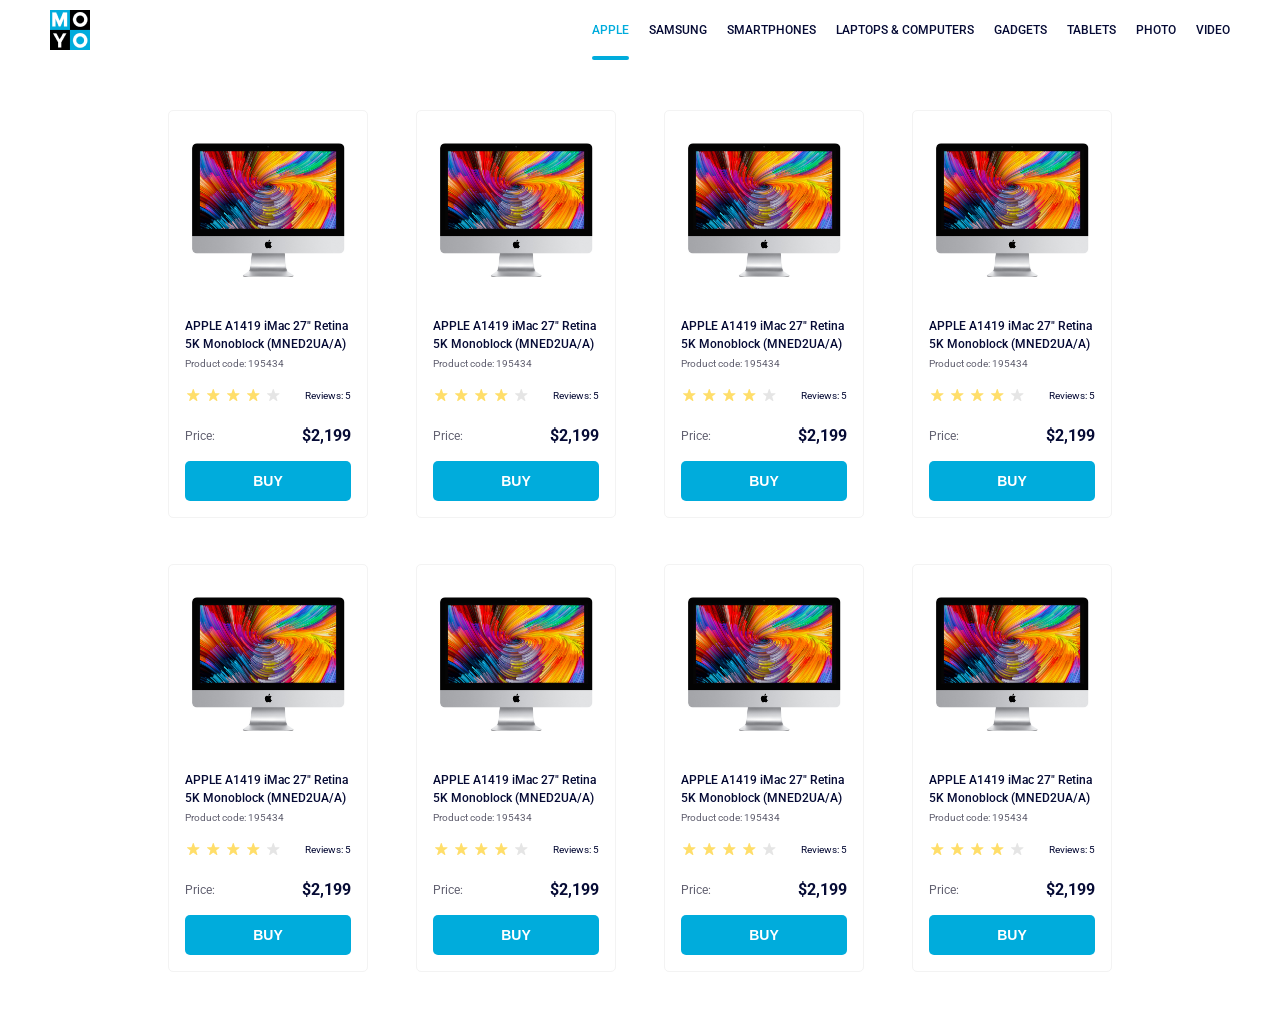
<file: index.html>
<!doctype html><html lang="en"><head><meta charset="utf-8"><meta name="viewport" content="width=device-width, initial-scale=1.0"><title>Catalog</title><link rel="preconnect" href="https://fonts.gstatic.com"><link href="https://fonts.googleapis.com/css2?family=Roboto:wght@400;500;700&display=swap" rel="stylesheet"><link rel="stylesheet" href="index.098aef63.css"></head><body> <header class="header"> <a href="#" class="header__logo"> <img src="logo.eddae0ff.png" alt="Moyo - Online Electronics Store"> </a> <nav class="nav"> <ul class="nav__list"> <li class="nav__item"> <a href="#" class="is-active nav__link nav__link--is-active"> Apple </a> </li> <li class="nav__item"> <a href="#" class="nav__link"> Samsung </a> </li> <li class="nav__item"> <a href="#" class="nav__link"> Smartphones </a> </li> <li class="nav__item"> <a href="#" class="nav__link" data-qa="nav-hover"> Laptops & Computers </a> </li> <li class="nav__item"> <a href="#" class="nav__link"> Gadgets </a> </li> <li class="nav__item"> <a href="#" class="nav__link"> Tablets </a> </li> <li class="nav__item"> <a href="#" class="nav__link"> Photo </a> </li> <li class="nav__item"> <a href="#" class="nav__link"> Video </a> </li> </ul> </nav> </header> <main class="main"> <section class="product-card" data-qa="card"> <img src="imac.202c52ff.jpeg" alt="iMac" class="product-card__img"> <div class="product-card__name"> <h1>APPLE A1419 iMac 27" Retina 5K Monoblock (MNED2UA/A)</h1> <p>Product code: 195434</p> </div> <div class="product-card__reviews"> <div class="stars stars--4"> <span class="stars__star"></span> <span class="stars__star"></span> <span class="stars__star"></span> <span class="stars__star"></span> <span class="stars__star"></span> </div> <p>Reviews: 5</p> </div> <div class="product-card__price"> <p>Price:</p> <p>$2,199</p> </div> <button class="product-card__button" data-qa="card-hover"> Buy </button> </section> <section class="product-card"> <img src="imac.202c52ff.jpeg" alt="iMac" class="product-card__img"> <div class="product-card__name"> <h1>APPLE A1419 iMac 27" Retina 5K Monoblock (MNED2UA/A)</h1> <p>Product code: 195434</p> </div> <div class="product-card__reviews"> <div class="stars stars--4"> <span class="stars__star"></span> <span class="stars__star"></span> <span class="stars__star"></span> <span class="stars__star"></span> <span class="stars__star"></span> </div> <p>Reviews: 5</p> </div> <div class="product-card__price"> <p>Price:</p> <p>$2,199</p> </div> <button class="product-card__button">Buy</button> </section> <section class="product-card"> <img src="imac.202c52ff.jpeg" alt="iMac" class="product-card__img"> <div class="product-card__name"> <h1>APPLE A1419 iMac 27" Retina 5K Monoblock (MNED2UA/A)</h1> <p>Product code: 195434</p> </div> <div class="product-card__reviews"> <div class="stars stars--4"> <span class="stars__star"></span> <span class="stars__star"></span> <span class="stars__star"></span> <span class="stars__star"></span> <span class="stars__star"></span> </div> <p>Reviews: 5</p> </div> <div class="product-card__price"> <p>Price:</p> <p>$2,199</p> </div> <button class="product-card__button">Buy</button> </section> <section class="product-card"> <img src="imac.202c52ff.jpeg" alt="iMac" class="product-card__img"> <div class="product-card__name"> <h1>APPLE A1419 iMac 27" Retina 5K Monoblock (MNED2UA/A)</h1> <p>Product code: 195434</p> </div> <div class="product-card__reviews"> <div class="stars stars--4"> <span class="stars__star"></span> <span class="stars__star"></span> <span class="stars__star"></span> <span class="stars__star"></span> <span class="stars__star"></span> </div> <p>Reviews: 5</p> </div> <div class="product-card__price"> <p>Price:</p> <p>$2,199</p> </div> <button class="product-card__button">Buy</button> </section> <section class="product-card"> <img src="imac.202c52ff.jpeg" alt="iMac" class="product-card__img"> <div class="product-card__name"> <h1>APPLE A1419 iMac 27" Retina 5K Monoblock (MNED2UA/A)</h1> <p>Product code: 195434</p> </div> <div class="product-card__reviews"> <div class="stars stars--4"> <span class="stars__star"></span> <span class="stars__star"></span> <span class="stars__star"></span> <span class="stars__star"></span> <span class="stars__star"></span> </div> <p>Reviews: 5</p> </div> <div class="product-card__price"> <p>Price:</p> <p>$2,199</p> </div> <button class="product-card__button">Buy</button> </section> <section class="product-card"> <img src="imac.202c52ff.jpeg" alt="iMac" class="product-card__img"> <div class="product-card__name"> <h1>APPLE A1419 iMac 27" Retina 5K Monoblock (MNED2UA/A)</h1> <p>Product code: 195434</p> </div> <div class="product-card__reviews"> <div class="stars stars--4"> <span class="stars__star"></span> <span class="stars__star"></span> <span class="stars__star"></span> <span class="stars__star"></span> <span class="stars__star"></span> </div> <p>Reviews: 5</p> </div> <div class="product-card__price"> <p>Price:</p> <p>$2,199</p> </div> <button class="product-card__button">Buy</button> </section> <section class="product-card"> <img src="imac.202c52ff.jpeg" alt="iMac" class="product-card__img"> <div class="product-card__name"> <h1>APPLE A1419 iMac 27" Retina 5K Monoblock (MNED2UA/A)</h1> <p>Product code: 195434</p> </div> <div class="product-card__reviews"> <div class="stars stars--4"> <span class="stars__star"></span> <span class="stars__star"></span> <span class="stars__star"></span> <span class="stars__star"></span> <span class="stars__star"></span> </div> <p>Reviews: 5</p> </div> <div class="product-card__price"> <p>Price:</p> <p>$2,199</p> </div> <button class="product-card__button">Buy</button> </section> <section class="product-card"> <img src="imac.202c52ff.jpeg" alt="iMac" class="product-card__img"> <div class="product-card__name"> <h1>APPLE A1419 iMac 27" Retina 5K Monoblock (MNED2UA/A)</h1> <p>Product code: 195434</p> </div> <div class="product-card__reviews"> <div class="stars stars--4"> <span class="stars__star"></span> <span class="stars__star"></span> <span class="stars__star"></span> <span class="stars__star"></span> <span class="stars__star"></span> </div> <p>Reviews: 5</p> </div> <div class="product-card__price"> <p>Price:</p> <p>$2,199</p> </div> <button class="product-card__button">Buy</button> </section> </main> </body></html>
</file>
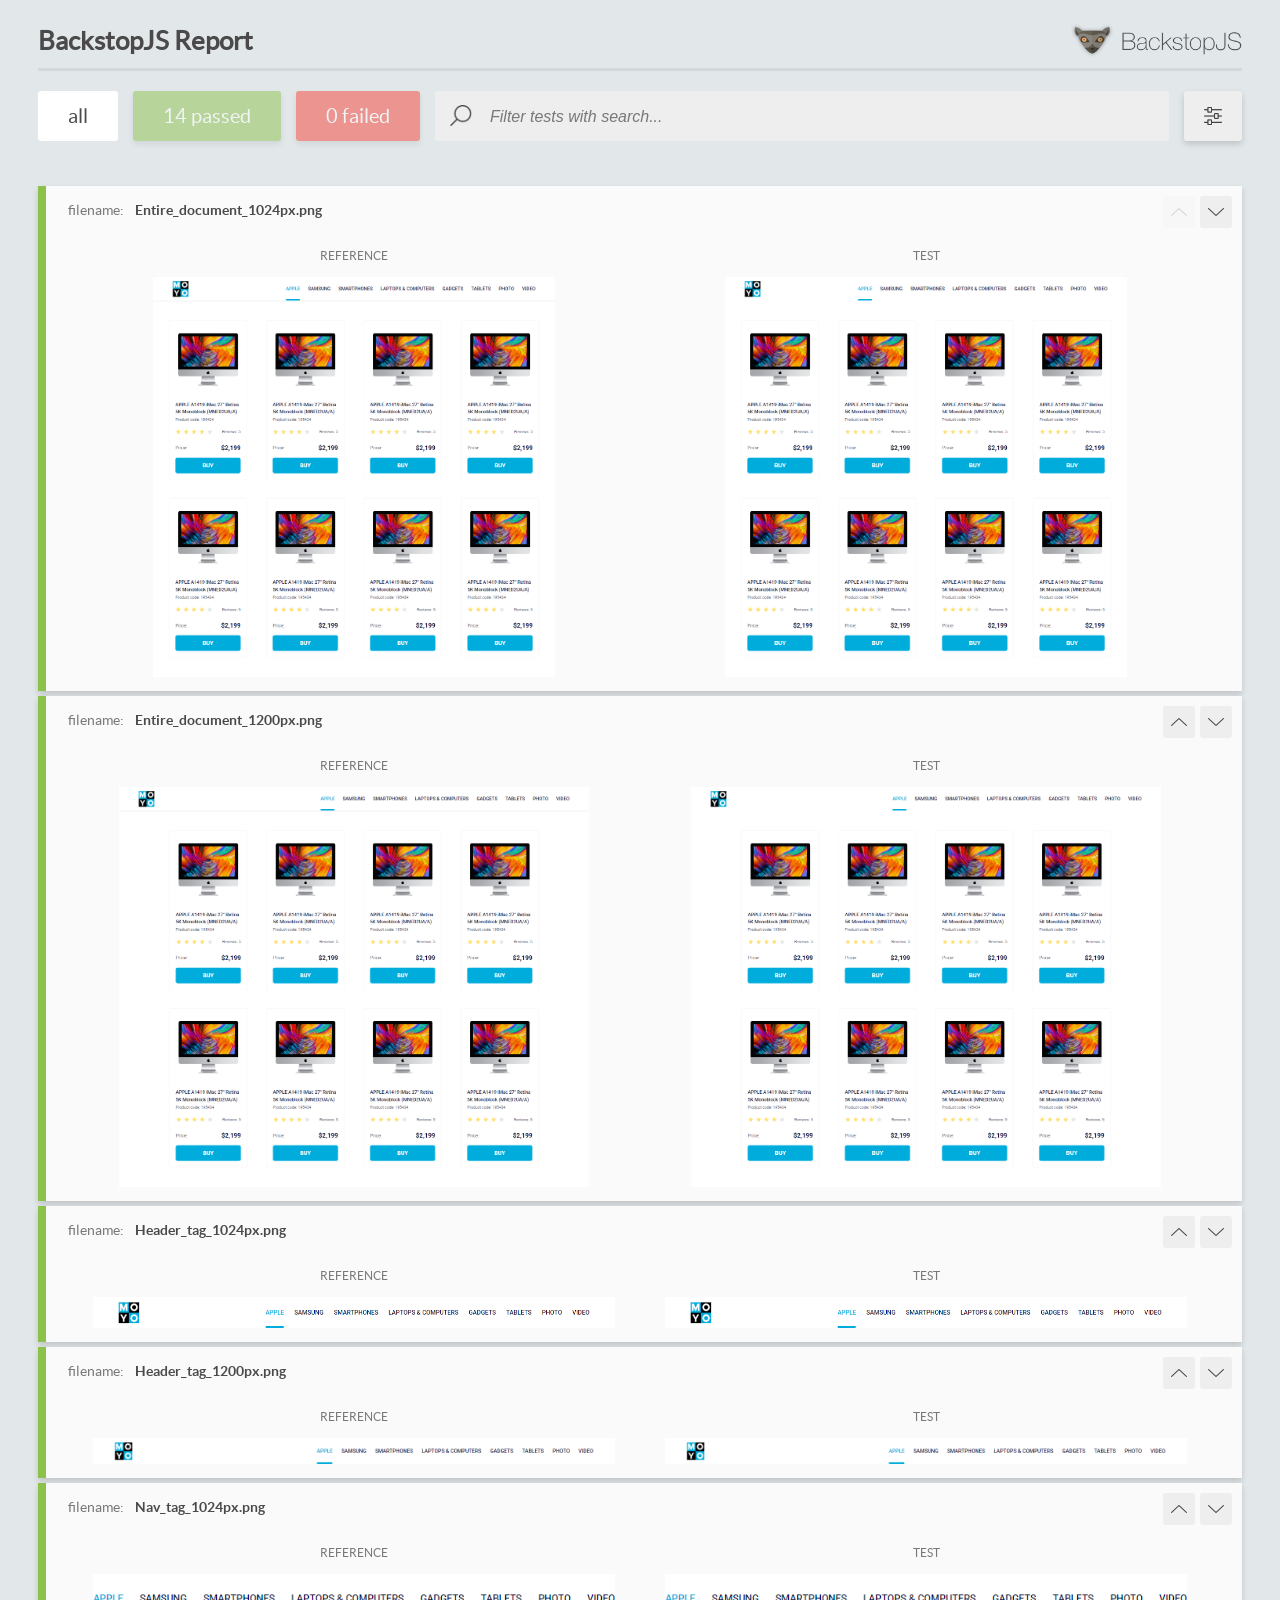
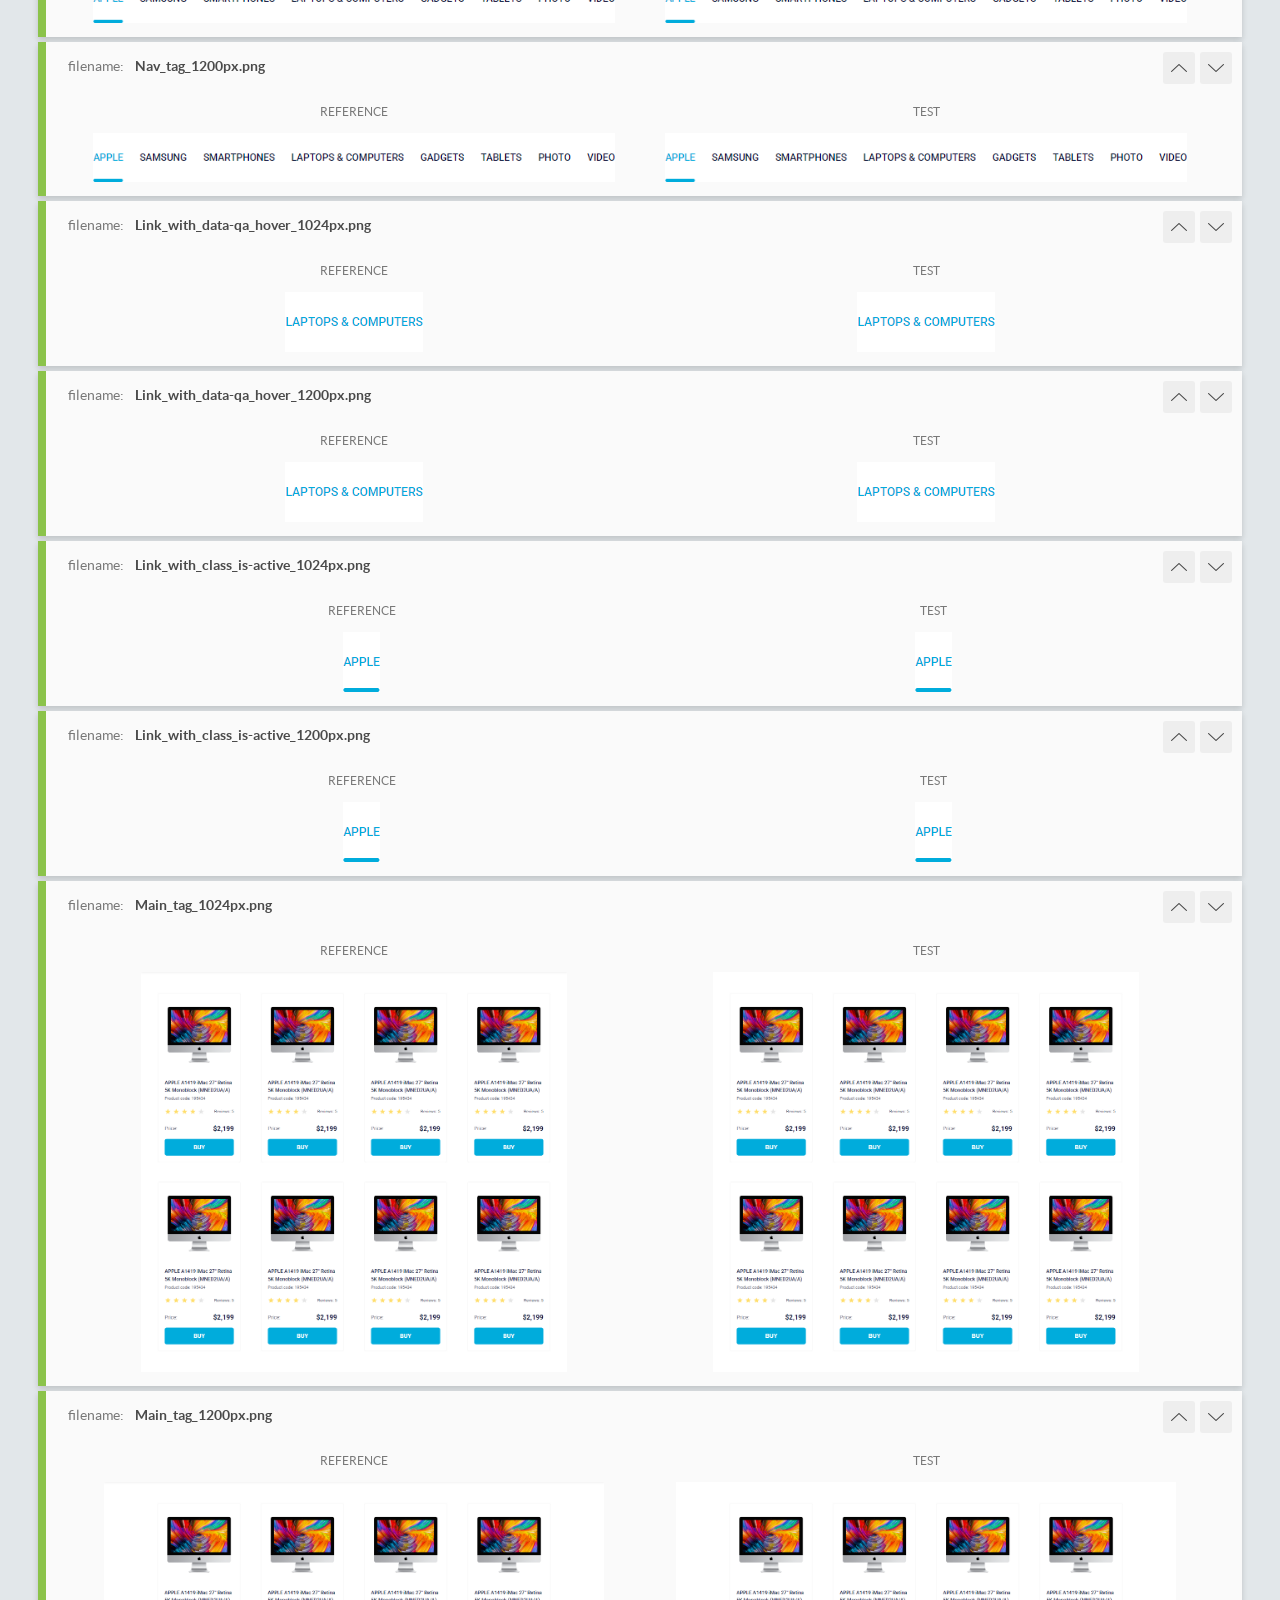
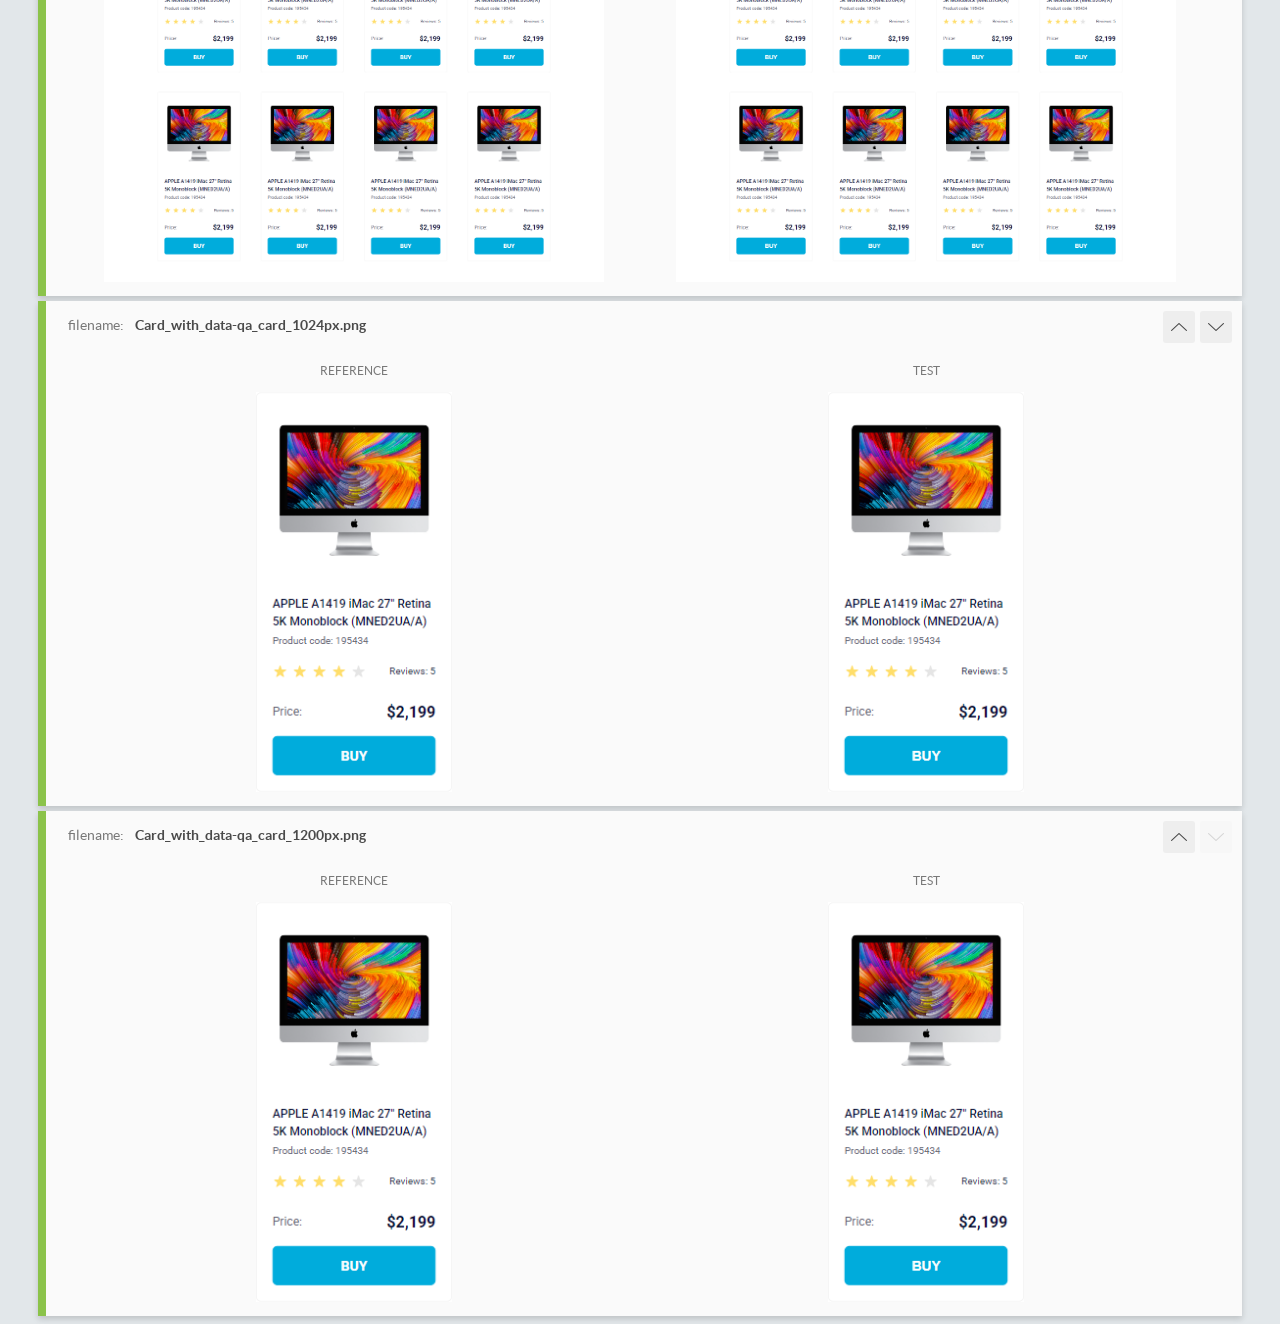
<file: report/html_report/index.html>
<!DOCTYPE html>
<html>
  <head>
    <meta charset="utf-8">
    <!-- Disable Cache -->
    <meta http-equiv="Cache-Control" content="no-cache, no-store, must-revalidate">
    <meta http-equiv="Pragma" content="no-cache">
    <meta http-equiv="Expires" content="0">

    <title>BackstopJS Report</title>

    <style>
      @font-face {
          font-family: 'latoregular';
          src: url('./assets/fonts/lato-regular-webfont.woff2') format('woff2'),
              url('./assets/fonts/lato-regular-webfont.woff') format('woff');
          font-weight: 400;
          font-style: normal;
      }
      @font-face {
          font-family: 'latobold';
          src: url('./assets/fonts/lato-bold-webfont.woff2') format('woff2'),
              url('./assets/fonts/lato-bold-webfont.woff') format('woff');
          font-weight: 700;
          font-style: normal;
      }

      .ReactModal__Body--open {
          overflow: hidden;
      }
      .ReactModal__Body--open .header {
        display: none;
      }

    </style>
  </head>
  <body style="background-color: #E2E7EA">
    <div id="root">

    </div>
    <script>
      function report (report) { // eslint-disable-line no-unused-vars
        window.tests = report;
      }
    </script>
    <script src="config.js"></script>
    <script src="index_bundle.js"></script>
  </body>
</html>
</file>
<file: index.098aef63.css>
*{box-sizing:border-box;margin:0;padding:0}html{color:#060b35;font-family:Roboto,Arial,sans-serif;font-size:10px;font-weight:400}img{display:block}header{justify-content:space-between;align-items:center;padding:0 50px;display:flex}header__logo{height:40px}.nav__list{align-items:center;list-style:none;display:flex}.nav__item:not(:last-child){margin-right:20px}.nav__link{text-transform:uppercase;color:#060b35;text-align:center;align-items:center;height:60px;font-size:12px;font-weight:500;text-decoration:none;display:flex;position:relative}.nav__link--is-active{color:#00acdc}.nav__link--is-active:after{content:"";background-color:#00acdc;border-radius:8px;width:100%;height:4px;display:block;position:absolute;bottom:0}.nav__link:hover{color:#00acdc}.main{grid-template-columns:repeat(1,200px);place-content:center;place-items:center;gap:46px 48px;padding:50px 40px;display:grid}@media (width>=488px){.main{grid-template-columns:repeat(2,200px)}}@media (width>=768px){.main{grid-template-columns:repeat(3,200px)}}@media (width>=1024px){.main{grid-template-columns:repeat(4,200px)}}.product-card{box-sizing:border-box;border:1px solid #f3f3f3;border-radius:5px;flex-direction:column;align-items:center;gap:16px;width:200px;padding:32px 16px 16px;display:flex}.product-card__img{width:160px;height:134px;margin-bottom:24px}.product-card__name{flex-direction:column;gap:4px;display:flex}.product-card__name h1{font-size:12px;font-weight:500;line-height:18px}.product-card__name p{color:#616070;height:-moz-fit-content;height:fit-content;line-height:14px}.product-card__reviews,.product-card__price{justify-content:space-between;align-items:center;width:100%;display:flex}.product-card__price{margin-top:8px;line-height:18px}.product-card .product-card__price p:not(:last-child){color:#616070;font-size:12px;line-height:18px}.product-card .product-card__price p:last-child{color:#060b35;font-size:16px;font-weight:700}.product-card__button{color:#fff;text-transform:uppercase;background-color:#00acdc;border:none;border-radius:5px;justify-content:center;align-items:center;width:100%;height:40px;font-size:14px;font-weight:700;line-height:16px;display:flex}.product-card__button:hover{color:#00acdc;background-color:#fff;border:1px solid #00acdc}.stars{align-items:center;gap:4px;display:flex}.stars__star{background-image:url(star.822d561e.svg);background-position:50%;background-repeat:no-repeat;width:16px;height:16px}.stars--1 .stars__star:nth-child(-n+1),.stars--2 .stars__star:nth-child(-n+2),.stars--3 .stars__star:nth-child(-n+3),.stars--4 .stars__star:nth-child(-n+4),.stars--5 .stars__star:nth-child(-n+5){background-image:url(star-active.edda4c43.svg)}
/*# sourceMappingURL=index.098aef63.css.map */
</file>
